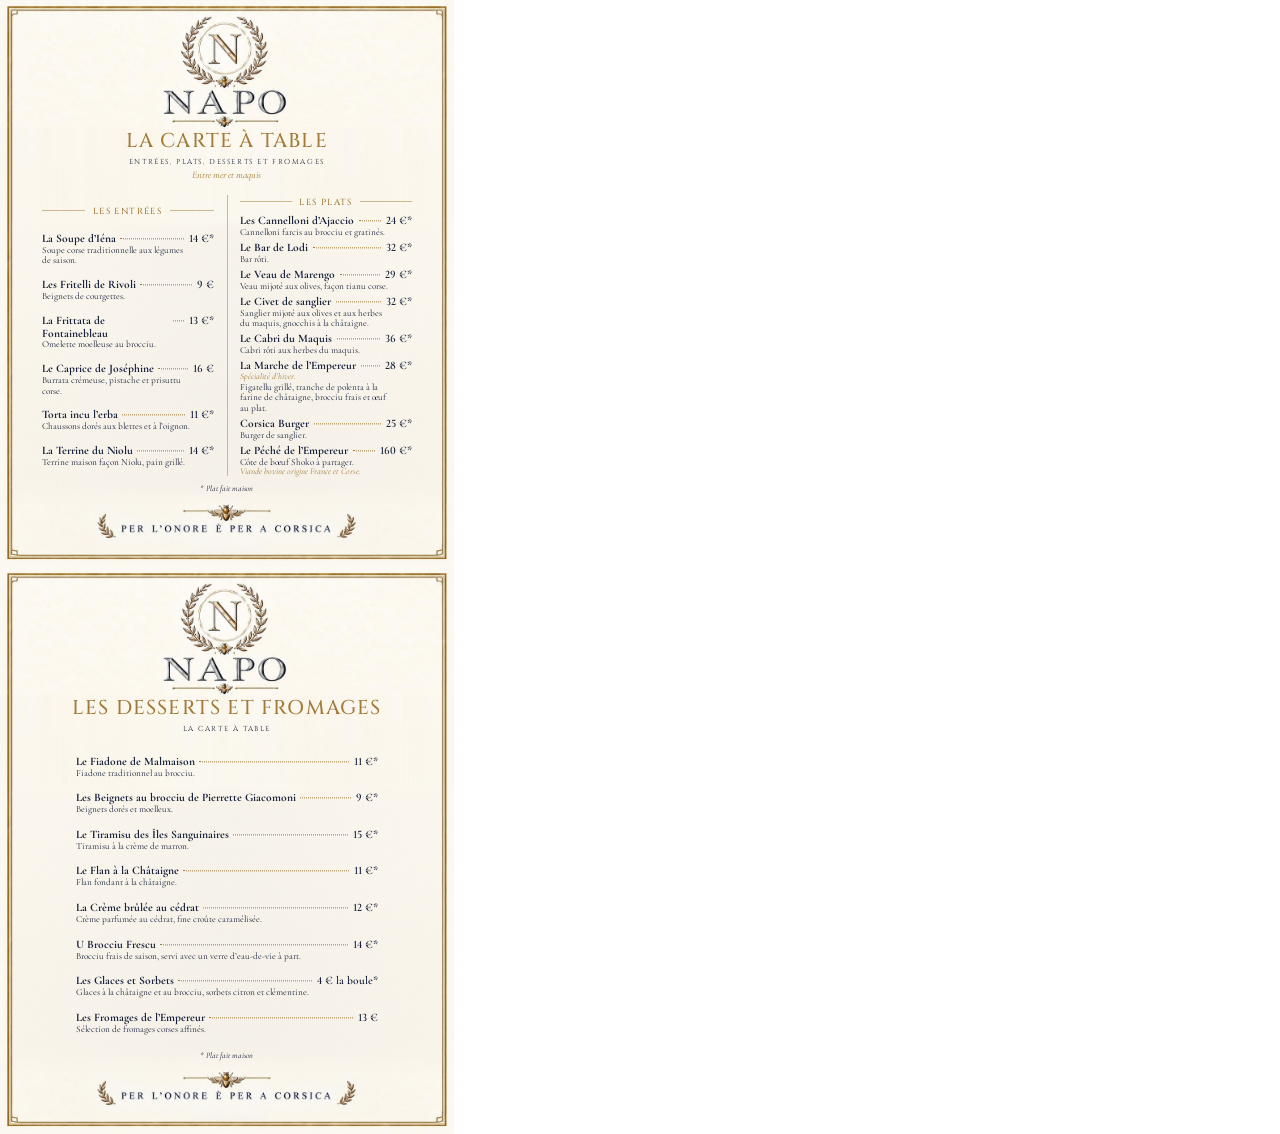
<file: menus/src/napo-carte.html>
<!doctype html><html lang="fr"><head><meta charset="utf-8"><title>NAPO – La carte à table</title><link rel="stylesheet" href="menus.css"></head><body><section class="page"><div class="contenu"><h1>La carte à table</h1><div class="sous-titre">Entrées, plats, desserts et fromages</div><div class="devise">Entre mer et maquis</div><div class="colonnes"><div class="col"><h2>Les entrées</h2><div class="plat">
  <div class="ligne"><span class="nom">La Soupe d’Iéna</span><span class="pts"></span><span class="prix">14 €*</span></div>
  
  
  <div class="desc">Soupe corse traditionnelle aux légumes de saison.</div>
  
</div><div class="plat">
  <div class="ligne"><span class="nom">Les Fritelli de Rivoli</span><span class="pts"></span><span class="prix">9 €</span></div>
  
  
  <div class="desc">Beignets de courgettes.</div>
  
</div><div class="plat">
  <div class="ligne"><span class="nom">La Frittata de Fontainebleau</span><span class="pts"></span><span class="prix">13 €*</span></div>
  
  
  <div class="desc">Omelette moelleuse au brocciu.</div>
  
</div><div class="plat">
  <div class="ligne"><span class="nom">Le Caprice de Joséphine</span><span class="pts"></span><span class="prix">16 €</span></div>
  
  
  <div class="desc">Burrata crémeuse, pistache et prisuttu corse.</div>
  
</div><div class="plat">
  <div class="ligne"><span class="nom">Torta incu l’erba</span><span class="pts"></span><span class="prix">11 €*</span></div>
  
  
  <div class="desc">Chaussons dorés aux blettes et à l’oignon.</div>
  
</div><div class="plat">
  <div class="ligne"><span class="nom">La Terrine du Niolu</span><span class="pts"></span><span class="prix">14 €*</span></div>
  
  
  <div class="desc">Terrine maison façon Niolu, pain grillé.</div>
  
</div></div><div class="col"><h2>Les plats</h2><div class="plat">
  <div class="ligne"><span class="nom">Les Cannelloni d’Ajaccio</span><span class="pts"></span><span class="prix">24 €*</span></div>
  
  
  <div class="desc">Cannelloni farcis au brocciu et gratinés.</div>
  
</div><div class="plat">
  <div class="ligne"><span class="nom">Le Bar de Lodi</span><span class="pts"></span><span class="prix">32 €*</span></div>
  
  
  <div class="desc">Bar rôti.</div>
  
</div><div class="plat">
  <div class="ligne"><span class="nom">Le Veau de Marengo</span><span class="pts"></span><span class="prix">29 €*</span></div>
  
  
  <div class="desc">Veau mijoté aux olives, façon tianu corse.</div>
  
</div><div class="plat">
  <div class="ligne"><span class="nom">Le Civet de sanglier</span><span class="pts"></span><span class="prix">32 €*</span></div>
  
  
  <div class="desc">Sanglier mijoté aux olives et aux herbes du maquis, gnocchis à la châtaigne.</div>
  
</div><div class="plat">
  <div class="ligne"><span class="nom">Le Cabri du Maquis</span><span class="pts"></span><span class="prix">36 €*</span></div>
  
  
  <div class="desc">Cabri rôti aux herbes du maquis.</div>
  
</div><div class="plat">
  <div class="ligne"><span class="nom">La Marche de l’Empereur</span><span class="pts"></span><span class="prix">28 €*</span></div>
  
  <div class="note">Spécialité d’hiver.</div>
  <div class="desc">Figatellu grillé, tranche de polenta à la farine de châtaigne, brocciu frais et œuf au plat.</div>
  
</div><div class="plat">
  <div class="ligne"><span class="nom">Corsica Burger</span><span class="pts"></span><span class="prix">25 €*</span></div>
  
  
  <div class="desc">Burger de sanglier.</div>
  
</div><div class="plat">
  <div class="ligne"><span class="nom">Le Péché de l’Empereur</span><span class="pts"></span><span class="prix">160 €*</span></div>
  
  
  <div class="desc">Côte de bœuf Shoko à partager.</div>
  <div class="note">Viande bovine origine France et Corse.</div>
</div></div></div><div class="pied">* Plat fait maison</div></div></section><section class="page"><div class="contenu"><h1>Les desserts et fromages</h1><div class="sous-titre">La carte à table</div><div class="liste"><div class="plat">
  <div class="ligne"><span class="nom">Le Fiadone de Malmaison</span><span class="pts"></span><span class="prix">11 €*</span></div>
  
  
  <div class="desc">Fiadone traditionnel au brocciu.</div>
  
</div><div class="plat">
  <div class="ligne"><span class="nom">Les Beignets au brocciu de Pierrette Giacomoni</span><span class="pts"></span><span class="prix">9 €*</span></div>
  
  
  <div class="desc">Beignets dorés et moelleux.</div>
  
</div><div class="plat">
  <div class="ligne"><span class="nom">Le Tiramisu des Îles Sanguinaires</span><span class="pts"></span><span class="prix">15 €*</span></div>
  
  
  <div class="desc">Tiramisu à la crème de marron.</div>
  
</div><div class="plat">
  <div class="ligne"><span class="nom">Le Flan à la Châtaigne</span><span class="pts"></span><span class="prix">11 €*</span></div>
  
  
  <div class="desc">Flan fondant à la châtaigne.</div>
  
</div><div class="plat">
  <div class="ligne"><span class="nom">La Crème brûlée au cédrat</span><span class="pts"></span><span class="prix">12 €*</span></div>
  
  
  <div class="desc">Crème parfumée au cédrat, fine croûte caramélisée.</div>
  
</div><div class="plat">
  <div class="ligne"><span class="nom">U Brocciu Frescu</span><span class="pts"></span><span class="prix">14 €*</span></div>
  
  
  <div class="desc">Brocciu frais de saison, servi avec un verre d’eau-de-vie à part.</div>
  
</div><div class="plat">
  <div class="ligne"><span class="nom">Les Glaces et Sorbets</span><span class="pts"></span><span class="prix">4 € la boule*</span></div>
  
  
  <div class="desc">Glaces à la châtaigne et au brocciu, sorbets citron et clémentine.</div>
  
</div><div class="plat">
  <div class="ligne"><span class="nom">Les Fromages de l’Empereur</span><span class="pts"></span><span class="prix">13 €</span></div>
  
  
  <div class="desc">Sélection de fromages corses affinés.</div>
  
</div></div><div class="pied">* Plat fait maison</div></div></section></body></html>
</file>
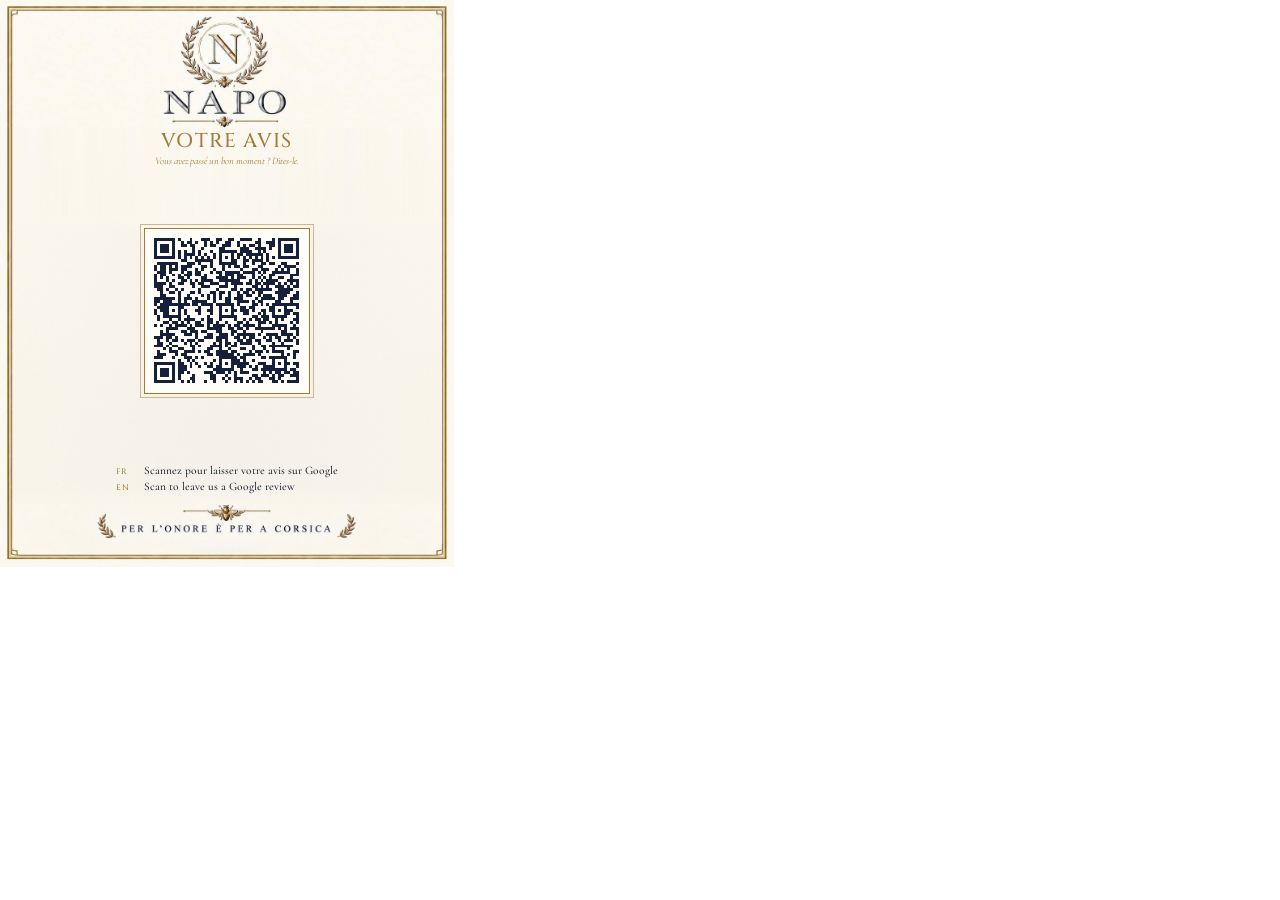
<file: menus/src/napo-chevalet-avis.html>
<!doctype html><html lang="fr"><head><meta charset="utf-8"><title>NAPO – Chevalet avis Google</title><link rel="stylesheet" href="menus.css"></head><body><section class="page"><div class="contenu"><h1>Votre avis</h1><div class="devise">Vous avez passé un bon moment ? Dites-le.</div><div class="qr"><img src="qr-avis.svg" alt="QR code vers la fiche Google du NAPO"></div><ul class="langues"><li><b>FR</b><span lang="fr">Scannez pour laisser votre avis sur Google</span></li><li><b>EN</b><span lang="en">Scan to leave us a Google review</span></li></ul></div></section></body></html>
</file>
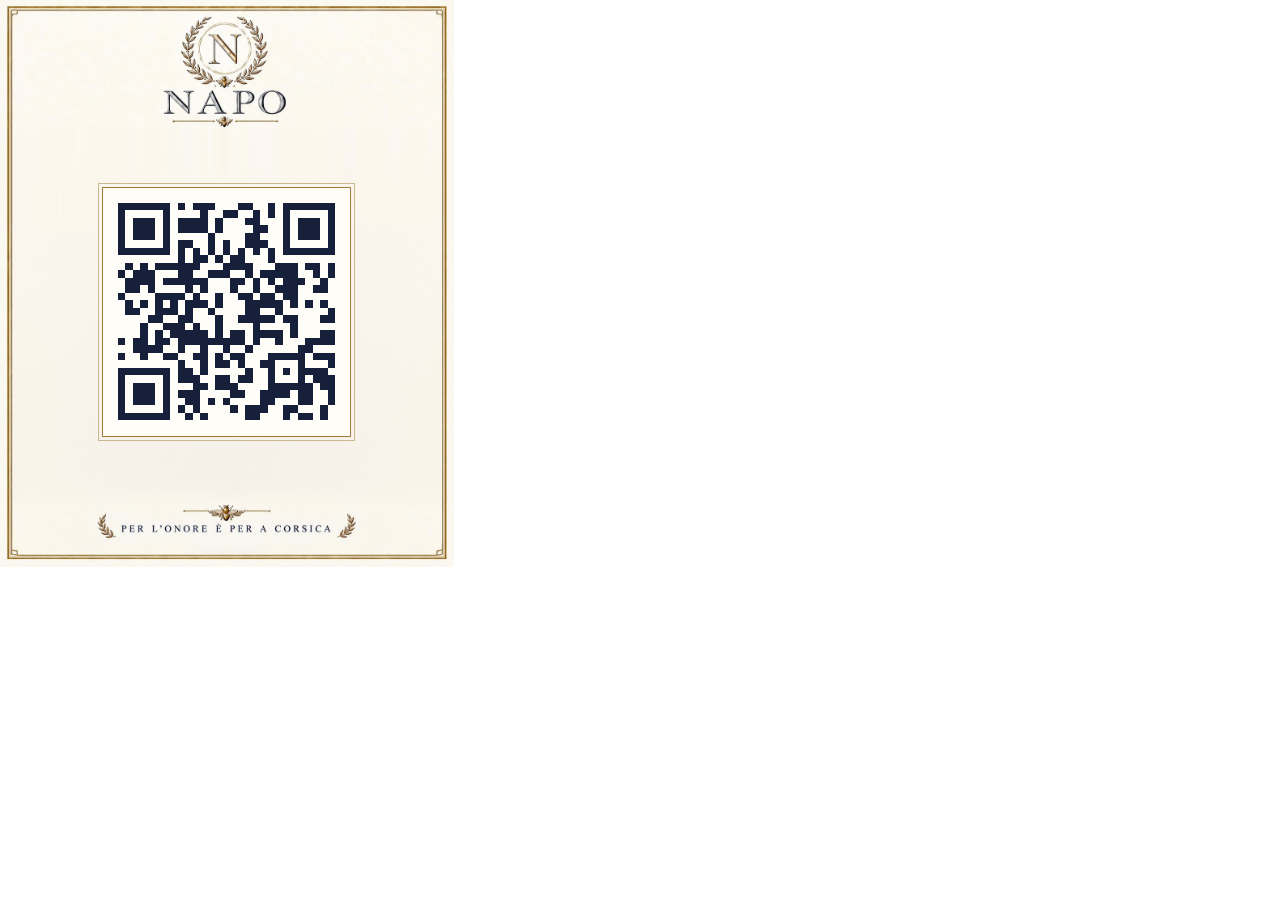
<file: menus/src/napo-chevalet-qr-seul.html>
<!doctype html><html lang="fr"><head><meta charset="utf-8"><title>NAPO – Chevalet QR code seul</title><link rel="stylesheet" href="menus.css"></head><body><section class="page"><div class="contenu"><div class="qr qr-seul"><img src="qr-menu.svg" alt="QR code vers lenapo.fr/menu"></div></div></section></body></html>
</file>
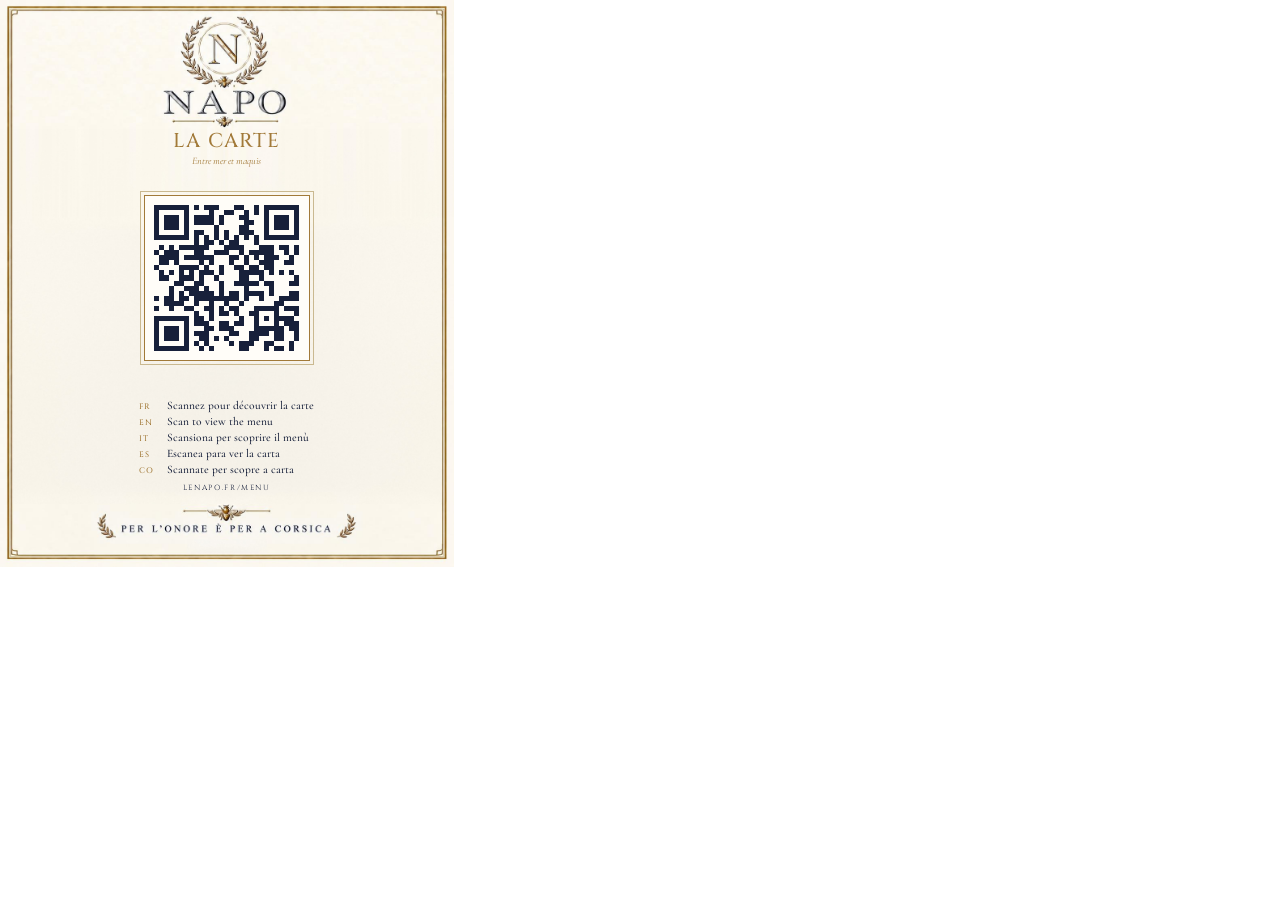
<file: menus/src/napo-chevalet-qr.html>
<!doctype html><html lang="fr"><head><meta charset="utf-8"><title>NAPO – Chevalet QR code</title><link rel="stylesheet" href="menus.css"></head><body><section class="page"><div class="contenu"><h1>La carte</h1><div class="devise">Entre mer et maquis</div><div class="qr"><img src="qr-menu.svg" alt="QR code vers lenapo.fr/menu"></div><ul class="langues"><li><b>FR</b><span lang="fr">Scannez pour découvrir la carte</span></li><li><b>EN</b><span lang="en">Scan to view the menu</span></li><li><b>IT</b><span lang="it">Scansiona per scoprire il menù</span></li><li><b>ES</b><span lang="es">Escanea para ver la carta</span></li><li><b>CO</b><span lang="co">Scannate per scopre a carta</span></li></ul><div class="url">lenapo.fr/menu</div></div></section></body></html>
</file>
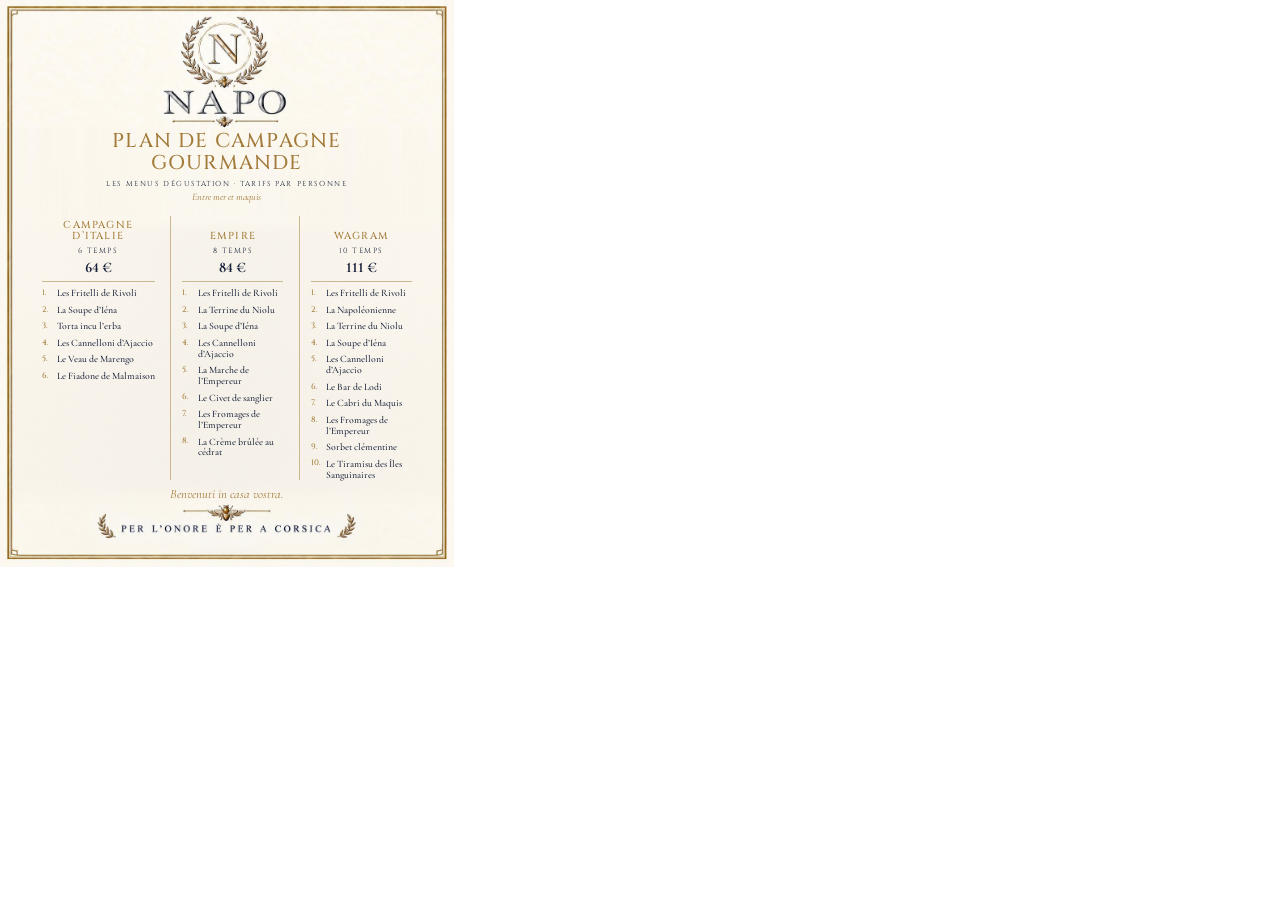
<file: menus/src/napo-menus-degustation.html>
<!doctype html><html lang="fr"><head><meta charset="utf-8"><title>NAPO – Plan de campagne gourmande</title><link rel="stylesheet" href="menus.css"></head><body><section class="page"><div class="contenu"><h1>Plan de campagne gourmande</h1><div class="sous-titre">Les menus dégustation · Tarifs par personne</div><div class="devise">Entre mer et maquis</div><div class="menus"><div class="menu"><h2>Campagne d’Italie</h2><div class="temps">6 temps</div><div class="tarif">64 €</div><ol><li><b>1.</b><span>Les Fritelli de Rivoli</span></li><li><b>2.</b><span>La Soupe d’Iéna</span></li><li><b>3.</b><span>Torta incu l’erba</span></li><li><b>4.</b><span>Les Cannelloni d’Ajaccio</span></li><li><b>5.</b><span>Le Veau de Marengo</span></li><li><b>6.</b><span>Le Fiadone de Malmaison</span></li></ol></div><div class="menu"><h2>Empire</h2><div class="temps">8 temps</div><div class="tarif">84 €</div><ol><li><b>1.</b><span>Les Fritelli de Rivoli</span></li><li><b>2.</b><span>La Terrine du Niolu</span></li><li><b>3.</b><span>La Soupe d’Iéna</span></li><li><b>4.</b><span>Les Cannelloni d’Ajaccio</span></li><li><b>5.</b><span>La Marche de l’Empereur</span></li><li><b>6.</b><span>Le Civet de sanglier</span></li><li><b>7.</b><span>Les Fromages de l’Empereur</span></li><li><b>8.</b><span>La Crème brûlée au cédrat</span></li></ol></div><div class="menu"><h2>Wagram</h2><div class="temps">10 temps</div><div class="tarif">111 €</div><ol><li><b>1.</b><span>Les Fritelli de Rivoli</span></li><li><b>2.</b><span>La Napoléonienne</span></li><li><b>3.</b><span>La Terrine du Niolu</span></li><li><b>4.</b><span>La Soupe d’Iéna</span></li><li><b>5.</b><span>Les Cannelloni d’Ajaccio</span></li><li><b>6.</b><span>Le Bar de Lodi</span></li><li><b>7.</b><span>Le Cabri du Maquis</span></li><li><b>8.</b><span>Les Fromages de l’Empereur</span></li><li><b>9.</b><span>Sorbet clémentine</span></li><li><b>10.</b><span>Le Tiramisu des Îles Sanguinaires</span></li></ol></div></div><div class="signature">Benvenuti in casa vostra.</div></div></section></body></html>
</file>
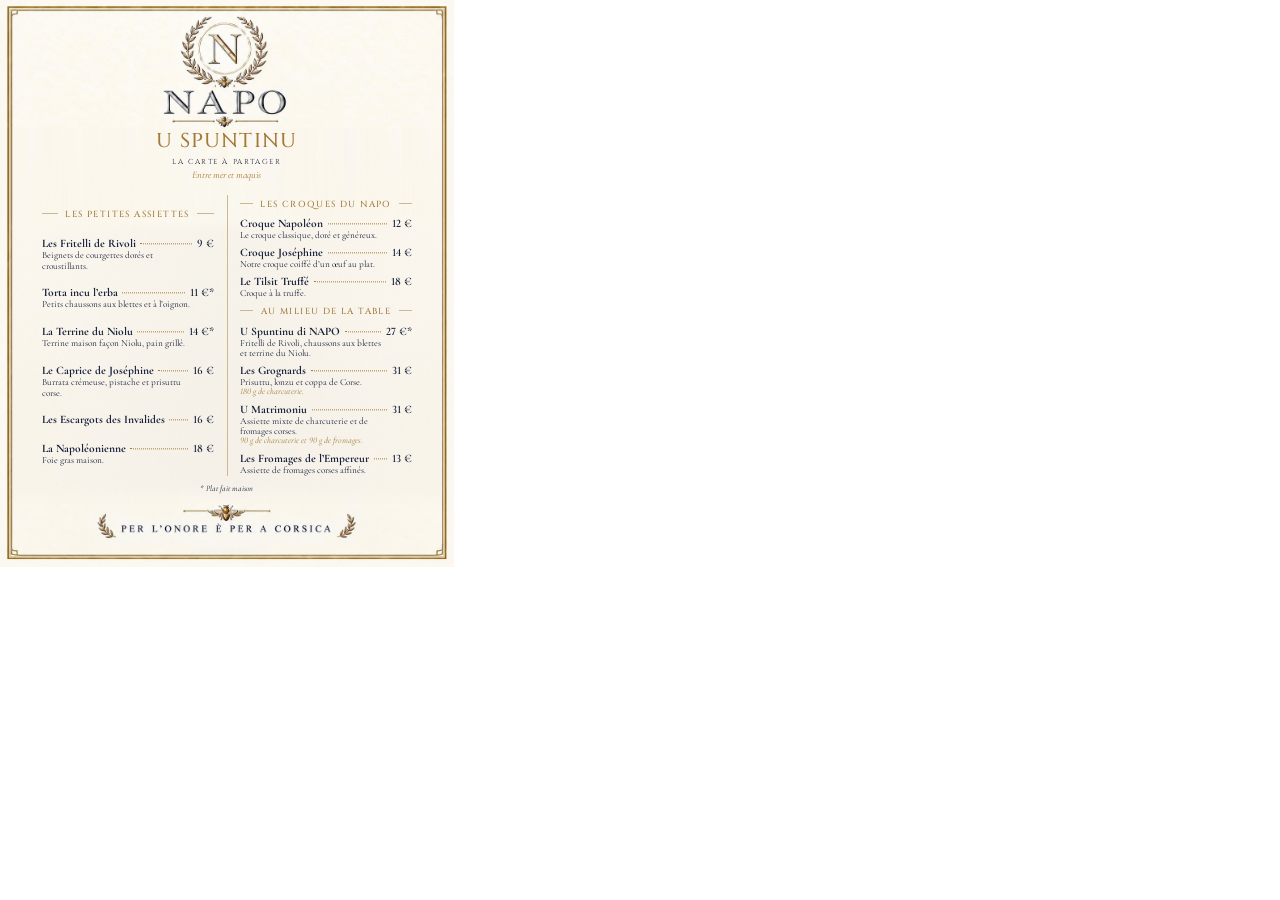
<file: menus/src/napo-u-spuntinu.html>
<!doctype html><html lang="fr"><head><meta charset="utf-8"><title>NAPO – U Spuntinu</title><link rel="stylesheet" href="menus.css"></head><body><section class="page"><div class="contenu"><h1>U Spuntinu</h1><div class="sous-titre">La carte à partager</div><div class="devise">Entre mer et maquis</div><div class="colonnes"><div class="col"><h2>Les petites assiettes</h2><div class="plat">
  <div class="ligne"><span class="nom">Les Fritelli de Rivoli</span><span class="pts"></span><span class="prix">9 €</span></div>
  
  
  <div class="desc">Beignets de courgettes dorés et croustillants.</div>
  
</div><div class="plat">
  <div class="ligne"><span class="nom">Torta incu l’erba</span><span class="pts"></span><span class="prix">11 €*</span></div>
  
  
  <div class="desc">Petits chaussons aux blettes et à l’oignon.</div>
  
</div><div class="plat">
  <div class="ligne"><span class="nom">La Terrine du Niolu</span><span class="pts"></span><span class="prix">14 €*</span></div>
  
  
  <div class="desc">Terrine maison façon Niolu, pain grillé.</div>
  
</div><div class="plat">
  <div class="ligne"><span class="nom">Le Caprice de Joséphine</span><span class="pts"></span><span class="prix">16 €</span></div>
  
  
  <div class="desc">Burrata crémeuse, pistache et prisuttu corse.</div>
  
</div><div class="plat">
  <div class="ligne"><span class="nom">Les Escargots des Invalides</span><span class="pts"></span><span class="prix">16 €</span></div>
  
  
  
  
</div><div class="plat">
  <div class="ligne"><span class="nom">La Napoléonienne</span><span class="pts"></span><span class="prix">18 €</span></div>
  
  
  <div class="desc">Foie gras maison.</div>
  
</div></div><div class="col"><h2>Les croques du NAPO</h2><div class="plat">
  <div class="ligne"><span class="nom">Croque Napoléon</span><span class="pts"></span><span class="prix">12 €</span></div>
  
  
  <div class="desc">Le croque classique, doré et généreux.</div>
  
</div><div class="plat">
  <div class="ligne"><span class="nom">Croque Joséphine</span><span class="pts"></span><span class="prix">14 €</span></div>
  
  
  <div class="desc">Notre croque coiffé d’un œuf au plat.</div>
  
</div><div class="plat">
  <div class="ligne"><span class="nom">Le Tilsit Truffé</span><span class="pts"></span><span class="prix">18 €</span></div>
  
  
  <div class="desc">Croque à la truffe.</div>
  
</div><h2>Au milieu de la table</h2><div class="plat">
  <div class="ligne"><span class="nom">U Spuntinu di NAPO</span><span class="pts"></span><span class="prix">27 €*</span></div>
  
  
  <div class="desc">Fritelli de Rivoli, chaussons aux blettes et terrine du Niolu.</div>
  
</div><div class="plat">
  <div class="ligne"><span class="nom">Les Grognards</span><span class="pts"></span><span class="prix">31 €</span></div>
  
  
  <div class="desc">Prisuttu, lonzu et coppa de Corse.</div>
  <div class="note">180 g de charcuterie.</div>
</div><div class="plat">
  <div class="ligne"><span class="nom">U Matrimoniu</span><span class="pts"></span><span class="prix">31 €</span></div>
  
  
  <div class="desc">Assiette mixte de charcuterie et de fromages corses.</div>
  <div class="note">90 g de charcuterie et 90 g de fromages.</div>
</div><div class="plat">
  <div class="ligne"><span class="nom">Les Fromages de l’Empereur</span><span class="pts"></span><span class="prix">13 €</span></div>
  
  
  <div class="desc">Assiette de fromages corses affinés.</div>
  
</div></div></div><div class="pied">* Plat fait maison</div></div></section></body></html>
</file>
<file: menus/src/menus.css>
@font-face{font-family:Cinzel;font-weight:400;src:url(fonts/cinzel-latin-400-normal.woff2)}
@font-face{font-family:Cinzel;font-weight:500;src:url(fonts/cinzel-latin-500-normal.woff2)}
@font-face{font-family:Cinzel;font-weight:600;src:url(fonts/cinzel-latin-600-normal.woff2)}
@font-face{font-family:Cormorant;font-weight:400;src:url(fonts/cormorant-garamond-latin-400-normal.woff2)}
@font-face{font-family:Cormorant;font-weight:500;src:url(fonts/cormorant-garamond-latin-500-normal.woff2)}
@font-face{font-family:Cormorant;font-weight:600;src:url(fonts/cormorant-garamond-latin-600-normal.woff2)}
@font-face{font-family:Cormorant;font-weight:700;src:url(fonts/cormorant-garamond-latin-700-normal.woff2)}
@font-face{font-family:Cormorant;font-weight:400;font-style:italic;src:url(fonts/cormorant-garamond-latin-400-italic.woff2)}
@font-face{font-family:Cormorant;font-weight:500;font-style:italic;src:url(fonts/cormorant-garamond-latin-500-italic.woff2)}
@page{size:120mm 150mm;margin:0}
:root{--navy:#17203a;--or:#a27a39;--or-clair:#cab990}
*{box-sizing:border-box;margin:0;padding:0}
body{font-family:Cormorant,serif;color:var(--navy);font-variant-numeric:lining-nums}
.page{width:120mm;height:150mm;position:relative;background:url(fond.jpg) center/cover;page-break-after:always;overflow:hidden}
.page:last-child{page-break-after:auto}
.contenu{position:absolute;left:11mm;right:11mm;top:34.5mm;bottom:19.5mm;display:flex;flex-direction:column}
h1{font-family:Cinzel,serif;font-weight:500;color:var(--or);text-align:center;font-size:15pt;letter-spacing:.06em;text-transform:uppercase;line-height:1.1}
.sous-titre{font-family:Cinzel,serif;text-align:center;font-size:5.4pt;letter-spacing:.22em;text-transform:uppercase;margin-top:1.2mm}
.devise{text-align:center;font-style:italic;font-size:7.5pt;margin-top:.6mm;color:var(--or)}
.colonnes{display:grid;grid-template-columns:1fr 1fr;column-gap:7mm;flex:1;margin-top:2.6mm;position:relative}
.colonnes::before{content:"";position:absolute;left:50%;top:1mm;bottom:1mm;border-left:.2mm solid var(--or-clair)}
.col{display:flex;flex-direction:column;justify-content:space-evenly}
h2{font-family:Cinzel,serif;font-weight:500;color:var(--or);font-size:6.6pt;letter-spacing:.16em;white-space:nowrap;text-transform:uppercase;text-align:center;display:flex;align-items:center;gap:2mm;margin:.6mm 0}
h2::before,h2::after{content:"";flex:1;border-top:.2mm solid var(--or-clair)}
.plat .ligne{display:flex;align-items:baseline;gap:1.2mm}
.plat .nom{font-weight:700;font-size:8.6pt;line-height:1.1}
.plat .pts{flex:1;border-bottom:.25mm dotted var(--or);transform:translateY(-.7mm);min-width:3mm}
.plat .prix{font-weight:600;font-size:8.6pt;white-space:nowrap}
.plat .desc{font-size:7pt;line-height:1.12;padding-right:6mm}
.plat .note{font-style:italic;font-size:6.6pt;line-height:1.12;color:var(--or)}
.pied{text-align:center;font-style:italic;font-size:6.2pt;margin-top:1mm}
.signature{text-align:center;font-style:italic;font-size:9.5pt;color:var(--or);margin-top:1.5mm}
/* une colonne */
.liste{flex:1;display:flex;flex-direction:column;justify-content:space-evenly;margin-top:2mm;padding:0 9mm}
/* menus dégustation */
.menus{display:grid;grid-template-columns:repeat(3,1fr);column-gap:4mm;flex:1;margin-top:3.5mm}
.menu{display:flex;flex-direction:column;border-left:.2mm solid var(--or-clair);padding-left:3mm}
.menu:first-child{border-left:0;padding-left:0}
.menu h2{display:flex;align-items:flex-end;justify-content:center;white-space:normal;min-height:7mm;font-size:7.6pt;letter-spacing:.12em;line-height:1.15;margin:0}
.menu h2::before,.menu h2::after{display:none}
.menu .temps{font-family:Cinzel,serif;text-align:center;font-size:5.6pt;letter-spacing:.2em;text-transform:uppercase;margin-top:.8mm}
.menu .tarif{text-align:center;font-weight:700;font-size:11pt;margin:.6mm 0 1.6mm;padding-bottom:1.4mm;border-bottom:.2mm solid var(--or-clair)}
.menu ol{list-style:none;flex:1;display:flex;flex-direction:column;justify-content:flex-start;gap:1.5mm}
.menu li{display:flex;gap:1.2mm;font-size:7.4pt;line-height:1.1;font-weight:500}
.menu li b{font-family:Cinzel,serif;font-weight:500;color:var(--or);font-size:6pt;min-width:2.8mm;padding-top:.2mm}
/* chevalet QR code */
.qr{flex:1;display:flex;align-items:center;justify-content:center;min-height:0}
.qr img{height:100%;max-height:44mm;aspect-ratio:1;padding:2.5mm;border:.3mm solid var(--or);outline:.2mm solid var(--or-clair);outline-offset:1mm;background:#fffdf8}
.qr-seul img{max-height:66mm;padding:4mm}
.langues{list-style:none;display:grid;row-gap:.7mm;margin:2.5mm auto 0}
.langues li{display:flex;align-items:baseline;gap:2.5mm;font-size:8.6pt;font-weight:500;line-height:1.15}
.langues b{font-family:Cinzel,serif;font-weight:500;color:var(--or);font-size:6pt;letter-spacing:.15em;min-width:5mm}
.url{font-family:Cinzel,serif;text-align:center;font-size:5.6pt;letter-spacing:.22em;text-transform:uppercase;margin-top:2mm}
</file>
